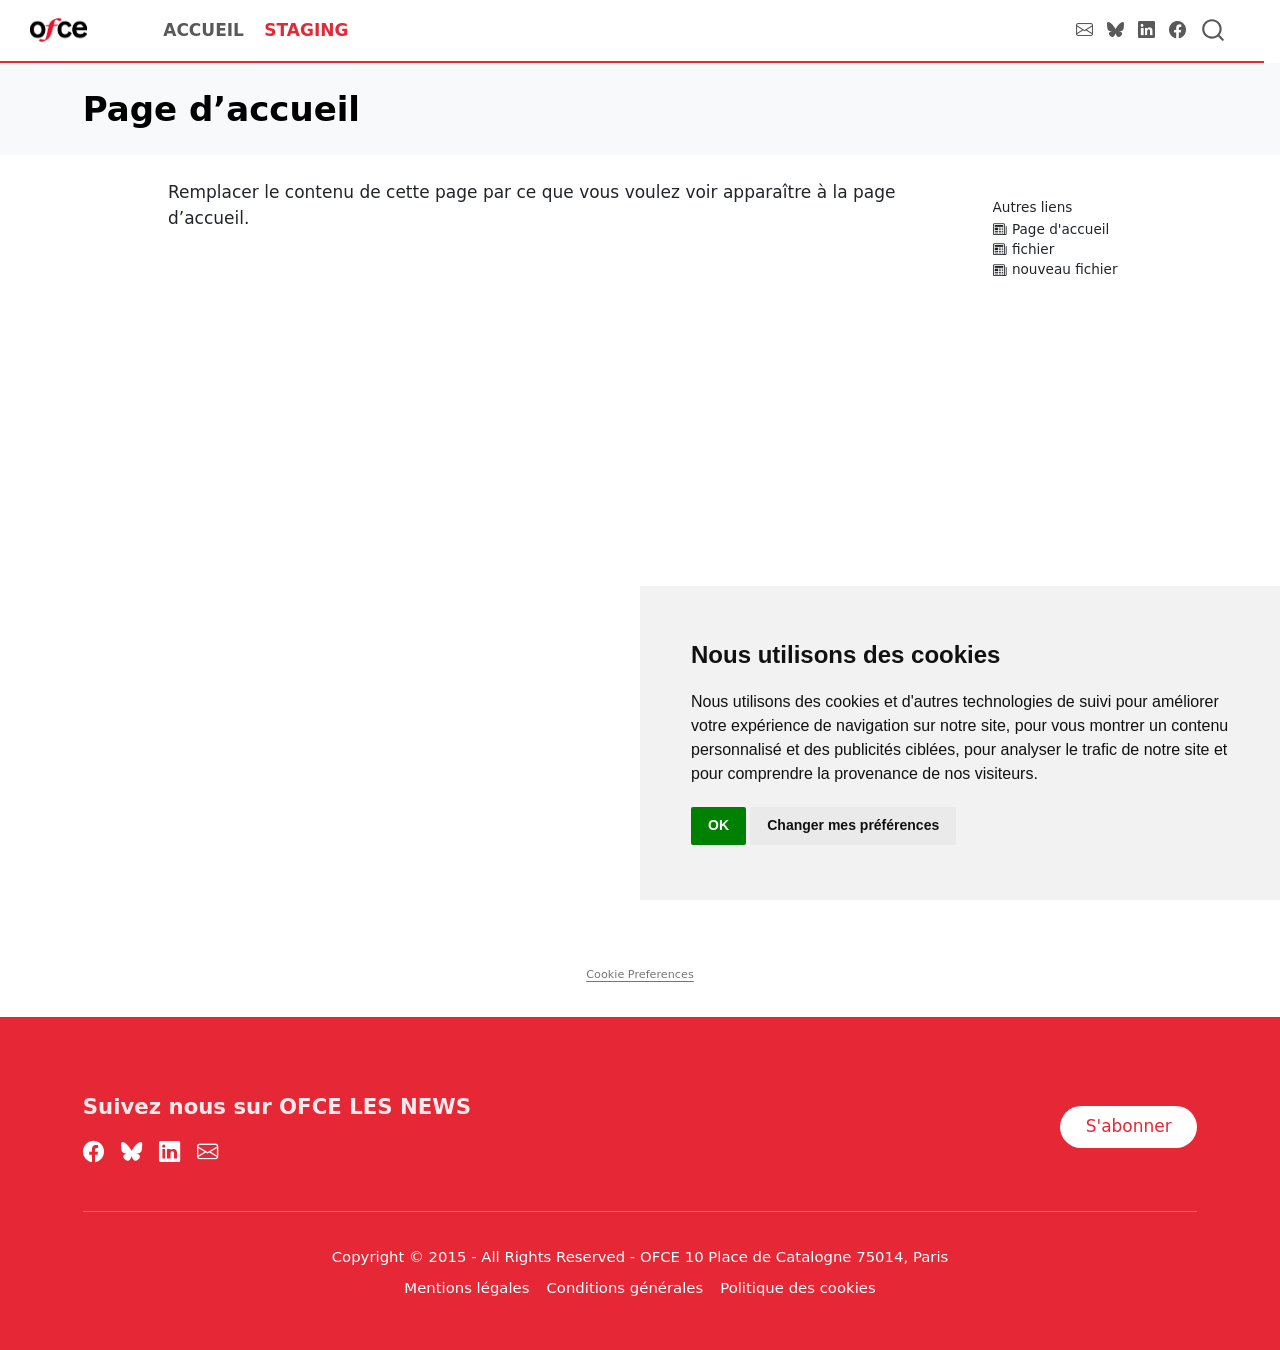
<file: index.html>
<!DOCTYPE html>
<html xmlns="http://www.w3.org/1999/xhtml" lang="fr" xml:lang="fr"><head>

<meta charset="utf-8">
<meta name="generator" content="quarto-1.8.27">

<meta name="viewport" content="width=device-width, initial-scale=1.0, user-scalable=yes">


<title>Page d’accueil – Mon site</title>
<style>
code{white-space: pre-wrap;}
span.smallcaps{font-variant: small-caps;}
div.columns{display: flex; gap: min(4vw, 1.5em);}
div.column{flex: auto; overflow-x: auto;}
div.hanging-indent{margin-left: 1.5em; text-indent: -1.5em;}
ul.task-list{list-style: none;}
ul.task-list li input[type="checkbox"] {
  width: 0.8em;
  margin: 0 0.8em 0.2em -1em; /* quarto-specific, see https://github.com/quarto-dev/quarto-cli/issues/4556 */ 
  vertical-align: middle;
}
</style>


<script src="site_libs/quarto-nav/quarto-nav.js"></script>
<script src="site_libs/quarto-nav/headroom.min.js"></script>
<script src="site_libs/clipboard/clipboard.min.js"></script>
<script src="site_libs/quarto-search/autocomplete.umd.js"></script>
<script src="site_libs/quarto-search/fuse.min.js"></script>
<script src="site_libs/quarto-search/quarto-search.js"></script>
<meta name="quarto:offset" content="./">
<link href="./www/favicon.ico" rel="icon">
<script src="site_libs/cookie-consent/cookie-consent.js"></script>
<link href="site_libs/cookie-consent/cookie-consent.css" rel="stylesheet">
<script src="site_libs/quarto-html/quarto.js" type="module"></script>
<script src="site_libs/quarto-html/tabsets/tabsets.js" type="module"></script>
<script src="site_libs/quarto-html/axe/axe-check.js" type="module"></script>
<script src="site_libs/quarto-html/popper.min.js"></script>
<script src="site_libs/quarto-html/tippy.umd.min.js"></script>
<link href="site_libs/quarto-html/tippy.css" rel="stylesheet">
<link href="site_libs/quarto-html/quarto-syntax-highlighting.css" rel="stylesheet" id="quarto-text-highlighting-styles">
<script src="site_libs/bootstrap/bootstrap.min.js"></script>
<link href="site_libs/bootstrap/bootstrap-icons.css" rel="stylesheet">
<link href="site_libs/bootstrap/bootstrap.min.css" rel="stylesheet" append-hash="true" id="quarto-bootstrap" data-mode="light">
<link href="site_libs/quarto-contrib/social-share-0.5.0/social-share.css" rel="stylesheet">
<link href="site_libs/quarto-contrib/social-share-0.5.0/all.css" rel="stylesheet">
<script id="quarto-search-options" type="application/json">{
  "location": "navbar",
  "copy-button": false,
  "collapse-after": 3,
  "panel-placement": "end",
  "type": "overlay",
  "limit": 50,
  "keyboard-shortcut": [
    "f",
    "/",
    "s"
  ],
  "show-item-context": true,
  "language": {
    "search-no-results-text": "Pas de résultats",
    "search-matching-documents-text": "documents trouvés",
    "search-copy-link-title": "Copier le lien vers la recherche",
    "search-hide-matches-text": "Cacher les correspondances additionnelles",
    "search-more-match-text": "correspondance de plus dans ce document",
    "search-more-matches-text": "correspondances de plus dans ce document",
    "search-clear-button-title": "Effacer",
    "search-text-placeholder": "",
    "search-detached-cancel-button-title": "Annuler",
    "search-submit-button-title": "Envoyer",
    "search-label": "Recherche"
  }
}</script>
<script async="" src="https://www.googletagmanager.com/gtag/js?id=G-BRFB7DYR42"></script>

<script type="text/plain" cookie-consent="tracking">

window.dataLayer = window.dataLayer || [];
function gtag(){dataLayer.push(arguments);}
gtag('js', new Date());
gtag('config', 'G-BRFB7DYR42', { 'anonymize_ip': true});
</script>

<script type="text/javascript" charset="UTF-8">
document.addEventListener('DOMContentLoaded', function () {
cookieconsent.run({
  "notice_banner_type":"simple",
  "consent_type":"implied",
  "palette":"light",
  "language":"en",
  "page_load_consent_levels":["strictly-necessary","functionality","tracking","targeting"],
  "notice_banner_reject_button_hide":false,
  "preferences_center_close_button_hide":false,
  "website_name":"",
"website_privacy_policy_url":"https://www.ofce.fr/legal/cookies.html"
  ,
"language":"fr"
  });
});
</script> 
  
<script async="" src="https://hypothes.is/embed.js"></script>
<script>
  window.document.addEventListener("DOMContentLoaded", function (_event) {
    document.body.classList.add('hypothesis-enabled');
  });
</script>


</head>

<body class="nav-fixed quarto-light">

<div id="quarto-search-results"></div>
  <header id="quarto-header" class="headroom fixed-top quarto-banner">
    <nav class="navbar navbar-expand-lg " data-bs-theme="dark">
      <div class="navbar-container container-fluid">
      <div class="navbar-brand-container mx-auto">
    <a href="https://www.ofce.fr/" class="navbar-brand navbar-brand-logo">
    <img src="./www/logo.png" alt="logo de l'OFCE" class="navbar-logo light-content">
    <img src="./www/logo.png" alt="logo de l'OFCE" class="navbar-logo dark-content">
    </a>
  </div>
            <div id="quarto-search" class="" title="Recherche"></div>
          <button class="navbar-toggler" type="button" data-bs-toggle="collapse" data-bs-target="#navbarCollapse" aria-controls="navbarCollapse" role="menu" aria-expanded="false" aria-label="Basculer la navigation" onclick="if (window.quartoToggleHeadroom) { window.quartoToggleHeadroom(); }">
  <span class="navbar-toggler-icon"></span>
</button>
          <div class="collapse navbar-collapse" id="navbarCollapse">
            <ul class="navbar-nav navbar-nav-scroll me-auto">
  <li class="nav-item">
    <a class="nav-link" href="https://www.ofce.fr/index.html"> 
<span class="menu-text">Accueil</span></a>
  </li>  
  <li class="nav-item">
    <a class="nav-link active" href="./index.html" aria-current="page"> 
<span class="menu-text">Staging</span></a>
  </li>  
</ul>
          </div> <!-- /navcollapse -->
            <div class="quarto-navbar-tools tools-wide">
    <a href="./#" title="" class="quarto-navigation-tool px-1" aria-label=""><i class="bi bi-envelope"></i></a>
    <a href="https://bsky.app/profile/ofce.bsky.social" title="" class="quarto-navigation-tool px-1" aria-label=""><i class="bi bi-bluesky"></i></a>
    <a href="https://www.linkedin.com/company/ofce/posts/" title="" class="quarto-navigation-tool px-1" aria-label=""><i class="bi bi-linkedin"></i></a>
    <a href="https://www.facebook.com/ofcesciencespo/" title="" class="quarto-navigation-tool px-1" aria-label=""><i class="bi bi-facebook"></i></a>
</div>
      </div> <!-- /container-fluid -->
    </nav>
</header>
<!-- content -->
<header id="title-block-header" class="quarto-title-block default py-4 bg-light mb-4">
    <div class="container">
        <div class="quarto-title">
                            <h1 class="title">Page d’accueil</h1>
                                            </div>

        
        
        <div class="quarto-title-meta">

            
          
            
          </div>
          
    </div>
</header><div id="quarto-content" class="quarto-container page-columns page-rows-contents page-layout-article page-navbar">
<!-- sidebar -->
<!-- margin-sidebar -->
    <div id="quarto-margin-sidebar" class="sidebar margin-sidebar">
    <div class="quarto-other-links"><h2>Autres liens</h2><ul><li><a href="index.html"><i class="bi bi-newspaper"></i>Page d'accueil</a></li><li><a href="fichier.html"><i class="bi bi-newspaper"></i>fichier</a></li><li><a href="nouveau.html"><i class="bi bi-newspaper"></i>nouveau fichier</a></li></ul></div></div>
<!-- main -->
<main class="content quarto-banner-title-block" id="quarto-document-content">




<p>Remplacer le contenu de cette page par ce que vous voulez voir apparaître à la page d’accueil.</p>



</main> <!-- /main -->
<script id="quarto-html-after-body" type="application/javascript">
  window.document.addEventListener("DOMContentLoaded", function (event) {
    const isCodeAnnotation = (el) => {
      for (const clz of el.classList) {
        if (clz.startsWith('code-annotation-')) {                     
          return true;
        }
      }
      return false;
    }
    const onCopySuccess = function(e) {
      // button target
      const button = e.trigger;
      // don't keep focus
      button.blur();
      // flash "checked"
      button.classList.add('code-copy-button-checked');
      var currentTitle = button.getAttribute("title");
      button.setAttribute("title", "Copié");
      let tooltip;
      if (window.bootstrap) {
        button.setAttribute("data-bs-toggle", "tooltip");
        button.setAttribute("data-bs-placement", "left");
        button.setAttribute("data-bs-title", "Copié");
        tooltip = new bootstrap.Tooltip(button, 
          { trigger: "manual", 
            customClass: "code-copy-button-tooltip",
            offset: [0, -8]});
        tooltip.show();    
      }
      setTimeout(function() {
        if (tooltip) {
          tooltip.hide();
          button.removeAttribute("data-bs-title");
          button.removeAttribute("data-bs-toggle");
          button.removeAttribute("data-bs-placement");
        }
        button.setAttribute("title", currentTitle);
        button.classList.remove('code-copy-button-checked');
      }, 1000);
      // clear code selection
      e.clearSelection();
    }
    const getTextToCopy = function(trigger) {
      const outerScaffold = trigger.parentElement.cloneNode(true);
      const codeEl = outerScaffold.querySelector('code');
      for (const childEl of codeEl.children) {
        if (isCodeAnnotation(childEl)) {
          childEl.remove();
        }
      }
      return codeEl.innerText;
    }
    const clipboard = new window.ClipboardJS('.code-copy-button:not([data-in-quarto-modal])', {
      text: getTextToCopy
    });
    clipboard.on('success', onCopySuccess);
    if (window.document.getElementById('quarto-embedded-source-code-modal')) {
      const clipboardModal = new window.ClipboardJS('.code-copy-button[data-in-quarto-modal]', {
        text: getTextToCopy,
        container: window.document.getElementById('quarto-embedded-source-code-modal')
      });
      clipboardModal.on('success', onCopySuccess);
    }
      var localhostRegex = new RegExp(/^(?:http|https):\/\/localhost\:?[0-9]*\//);
      var mailtoRegex = new RegExp(/^mailto:/);
        var filterRegex = new RegExp("https:\/\/www\.ofce\.fr\/");
      var isInternal = (href) => {
          return filterRegex.test(href) || localhostRegex.test(href) || mailtoRegex.test(href);
      }
      // Inspect non-navigation links and adorn them if external
     var links = window.document.querySelectorAll('a[href]:not(.nav-link):not(.navbar-brand):not(.toc-action):not(.sidebar-link):not(.sidebar-item-toggle):not(.pagination-link):not(.no-external):not([aria-hidden]):not(.dropdown-item):not(.quarto-navigation-tool):not(.about-link)');
      for (var i=0; i<links.length; i++) {
        const link = links[i];
        if (!isInternal(link.href)) {
          // undo the damage that might have been done by quarto-nav.js in the case of
          // links that we want to consider external
          if (link.dataset.originalHref !== undefined) {
            link.href = link.dataset.originalHref;
          }
        }
      }
    function tippyHover(el, contentFn, onTriggerFn, onUntriggerFn) {
      const config = {
        allowHTML: true,
        maxWidth: 500,
        delay: 100,
        arrow: false,
        appendTo: function(el) {
            return el.parentElement;
        },
        interactive: true,
        interactiveBorder: 10,
        theme: 'quarto',
        placement: 'bottom-start',
      };
      if (contentFn) {
        config.content = contentFn;
      }
      if (onTriggerFn) {
        config.onTrigger = onTriggerFn;
      }
      if (onUntriggerFn) {
        config.onUntrigger = onUntriggerFn;
      }
      window.tippy(el, config); 
    }
    const noterefs = window.document.querySelectorAll('a[role="doc-noteref"]');
    for (var i=0; i<noterefs.length; i++) {
      const ref = noterefs[i];
      tippyHover(ref, function() {
        // use id or data attribute instead here
        let href = ref.getAttribute('data-footnote-href') || ref.getAttribute('href');
        try { href = new URL(href).hash; } catch {}
        const id = href.replace(/^#\/?/, "");
        const note = window.document.getElementById(id);
        if (note) {
          return note.innerHTML;
        } else {
          return "";
        }
      });
    }
    const xrefs = window.document.querySelectorAll('a.quarto-xref');
    const processXRef = (id, note) => {
      // Strip column container classes
      const stripColumnClz = (el) => {
        el.classList.remove("page-full", "page-columns");
        if (el.children) {
          for (const child of el.children) {
            stripColumnClz(child);
          }
        }
      }
      stripColumnClz(note)
      if (id === null || id.startsWith('sec-')) {
        // Special case sections, only their first couple elements
        const container = document.createElement("div");
        if (note.children && note.children.length > 2) {
          container.appendChild(note.children[0].cloneNode(true));
          for (let i = 1; i < note.children.length; i++) {
            const child = note.children[i];
            if (child.tagName === "P" && child.innerText === "") {
              continue;
            } else {
              container.appendChild(child.cloneNode(true));
              break;
            }
          }
          if (window.Quarto?.typesetMath) {
            window.Quarto.typesetMath(container);
          }
          return container.innerHTML
        } else {
          if (window.Quarto?.typesetMath) {
            window.Quarto.typesetMath(note);
          }
          return note.innerHTML;
        }
      } else {
        // Remove any anchor links if they are present
        const anchorLink = note.querySelector('a.anchorjs-link');
        if (anchorLink) {
          anchorLink.remove();
        }
        if (window.Quarto?.typesetMath) {
          window.Quarto.typesetMath(note);
        }
        if (note.classList.contains("callout")) {
          return note.outerHTML;
        } else {
          return note.innerHTML;
        }
      }
    }
    for (var i=0; i<xrefs.length; i++) {
      const xref = xrefs[i];
      tippyHover(xref, undefined, function(instance) {
        instance.disable();
        let url = xref.getAttribute('href');
        let hash = undefined; 
        if (url.startsWith('#')) {
          hash = url;
        } else {
          try { hash = new URL(url).hash; } catch {}
        }
        if (hash) {
          const id = hash.replace(/^#\/?/, "");
          const note = window.document.getElementById(id);
          if (note !== null) {
            try {
              const html = processXRef(id, note.cloneNode(true));
              instance.setContent(html);
            } finally {
              instance.enable();
              instance.show();
            }
          } else {
            // See if we can fetch this
            fetch(url.split('#')[0])
            .then(res => res.text())
            .then(html => {
              const parser = new DOMParser();
              const htmlDoc = parser.parseFromString(html, "text/html");
              const note = htmlDoc.getElementById(id);
              if (note !== null) {
                const html = processXRef(id, note);
                instance.setContent(html);
              } 
            }).finally(() => {
              instance.enable();
              instance.show();
            });
          }
        } else {
          // See if we can fetch a full url (with no hash to target)
          // This is a special case and we should probably do some content thinning / targeting
          fetch(url)
          .then(res => res.text())
          .then(html => {
            const parser = new DOMParser();
            const htmlDoc = parser.parseFromString(html, "text/html");
            const note = htmlDoc.querySelector('main.content');
            if (note !== null) {
              // This should only happen for chapter cross references
              // (since there is no id in the URL)
              // remove the first header
              if (note.children.length > 0 && note.children[0].tagName === "HEADER") {
                note.children[0].remove();
              }
              const html = processXRef(null, note);
              instance.setContent(html);
            } 
          }).finally(() => {
            instance.enable();
            instance.show();
          });
        }
      }, function(instance) {
      });
    }
        let selectedAnnoteEl;
        const selectorForAnnotation = ( cell, annotation) => {
          let cellAttr = 'data-code-cell="' + cell + '"';
          let lineAttr = 'data-code-annotation="' +  annotation + '"';
          const selector = 'span[' + cellAttr + '][' + lineAttr + ']';
          return selector;
        }
        const selectCodeLines = (annoteEl) => {
          const doc = window.document;
          const targetCell = annoteEl.getAttribute("data-target-cell");
          const targetAnnotation = annoteEl.getAttribute("data-target-annotation");
          const annoteSpan = window.document.querySelector(selectorForAnnotation(targetCell, targetAnnotation));
          const lines = annoteSpan.getAttribute("data-code-lines").split(",");
          const lineIds = lines.map((line) => {
            return targetCell + "-" + line;
          })
          let top = null;
          let height = null;
          let parent = null;
          if (lineIds.length > 0) {
              //compute the position of the single el (top and bottom and make a div)
              const el = window.document.getElementById(lineIds[0]);
              top = el.offsetTop;
              height = el.offsetHeight;
              parent = el.parentElement.parentElement;
            if (lineIds.length > 1) {
              const lastEl = window.document.getElementById(lineIds[lineIds.length - 1]);
              const bottom = lastEl.offsetTop + lastEl.offsetHeight;
              height = bottom - top;
            }
            if (top !== null && height !== null && parent !== null) {
              // cook up a div (if necessary) and position it 
              let div = window.document.getElementById("code-annotation-line-highlight");
              if (div === null) {
                div = window.document.createElement("div");
                div.setAttribute("id", "code-annotation-line-highlight");
                div.style.position = 'absolute';
                parent.appendChild(div);
              }
              div.style.top = top - 2 + "px";
              div.style.height = height + 4 + "px";
              div.style.left = 0;
              let gutterDiv = window.document.getElementById("code-annotation-line-highlight-gutter");
              if (gutterDiv === null) {
                gutterDiv = window.document.createElement("div");
                gutterDiv.setAttribute("id", "code-annotation-line-highlight-gutter");
                gutterDiv.style.position = 'absolute';
                const codeCell = window.document.getElementById(targetCell);
                const gutter = codeCell.querySelector('.code-annotation-gutter');
                gutter.appendChild(gutterDiv);
              }
              gutterDiv.style.top = top - 2 + "px";
              gutterDiv.style.height = height + 4 + "px";
            }
            selectedAnnoteEl = annoteEl;
          }
        };
        const unselectCodeLines = () => {
          const elementsIds = ["code-annotation-line-highlight", "code-annotation-line-highlight-gutter"];
          elementsIds.forEach((elId) => {
            const div = window.document.getElementById(elId);
            if (div) {
              div.remove();
            }
          });
          selectedAnnoteEl = undefined;
        };
          // Handle positioning of the toggle
      window.addEventListener(
        "resize",
        throttle(() => {
          elRect = undefined;
          if (selectedAnnoteEl) {
            selectCodeLines(selectedAnnoteEl);
          }
        }, 10)
      );
      function throttle(fn, ms) {
      let throttle = false;
      let timer;
        return (...args) => {
          if(!throttle) { // first call gets through
              fn.apply(this, args);
              throttle = true;
          } else { // all the others get throttled
              if(timer) clearTimeout(timer); // cancel #2
              timer = setTimeout(() => {
                fn.apply(this, args);
                timer = throttle = false;
              }, ms);
          }
        };
      }
        // Attach click handler to the DT
        const annoteDls = window.document.querySelectorAll('dt[data-target-cell]');
        for (const annoteDlNode of annoteDls) {
          annoteDlNode.addEventListener('click', (event) => {
            const clickedEl = event.target;
            if (clickedEl !== selectedAnnoteEl) {
              unselectCodeLines();
              const activeEl = window.document.querySelector('dt[data-target-cell].code-annotation-active');
              if (activeEl) {
                activeEl.classList.remove('code-annotation-active');
              }
              selectCodeLines(clickedEl);
              clickedEl.classList.add('code-annotation-active');
            } else {
              // Unselect the line
              unselectCodeLines();
              clickedEl.classList.remove('code-annotation-active');
            }
          });
        }
    const findCites = (el) => {
      const parentEl = el.parentElement;
      if (parentEl) {
        const cites = parentEl.dataset.cites;
        if (cites) {
          return {
            el,
            cites: cites.split(' ')
          };
        } else {
          return findCites(el.parentElement)
        }
      } else {
        return undefined;
      }
    };
    var bibliorefs = window.document.querySelectorAll('a[role="doc-biblioref"]');
    for (var i=0; i<bibliorefs.length; i++) {
      const ref = bibliorefs[i];
      const citeInfo = findCites(ref);
      if (citeInfo) {
        tippyHover(citeInfo.el, function() {
          var popup = window.document.createElement('div');
          citeInfo.cites.forEach(function(cite) {
            var citeDiv = window.document.createElement('div');
            citeDiv.classList.add('hanging-indent');
            citeDiv.classList.add('csl-entry');
            var biblioDiv = window.document.getElementById('ref-' + cite);
            if (biblioDiv) {
              citeDiv.innerHTML = biblioDiv.innerHTML;
            }
            popup.appendChild(citeDiv);
          });
          return popup.innerHTML;
        });
      }
    }
  });
  </script>
</div> <!-- /content -->
<footer class="footer">
  <div class="nav-footer">
    <div class="nav-footer-left">
      &nbsp;
    </div>   
    <div class="nav-footer-center">

<div class="cookie-consent-footer"><a href="#" id="open_preferences_center">Cookie Preferences</a></div></div>
    <div class="nav-footer-right">
      &nbsp;
    </div>
  </div>
</footer>


<footer class="column-screen-inset-shaded ofce-footer">
  <div class="container">
    <div class="d-flex align-items-center justify-content-between mb-4">
      <!-- Colonne gauche : Suivez-nous -->
      <div class="mb-4 mb-md-0">
        <h3 class="ofce-footer-title">Suivez nous sur OFCE LES NEWS</h3>
        <div class="ofce-footer-social">
          <a href="https://www.facebook.com/ofcesciencespo/" class="ofce-footer-social-link" aria-label="Facebook">
            <i class="bi bi-facebook"></i>
          </a>
          <a href="https://bsky.app/profile/ofce.bsky.social" class="ofce-footer-social-link" aria-label="Twitter">
            <i class="bi bi-bluesky"></i>
          </a>
          <a href="https://www.linkedin.com/company/ofce/posts/" class="ofce-footer-social-link" aria-label="LinkedIn">
            <i class="bi bi-linkedin"></i>
          </a>
          <a href="mailto:sylvie.legolvan@sciencespo.fr" class="ofce-footer-social-link" aria-label="Email">
            <i class="bi bi-envelope"></i>
          </a>
        </div>
      </div>
      <!-- Colonne droite : Formulaire d'inscription -->
      <a href="https://ofcenewsletter.hosted.phplist.com/lists/?p=subscribe" target="_blank" class="btn ofce-footer-button" type="submit">
        S'abonner
      </a>
    </div>
    <!-- Séparateur et copyright -->
    <div class="ofce-footer-bottom">
      <p class="ofce-footer-copyright">
        Copyright © 2015 - All Rights Reserved - OFCE 10 Place de Catalogne 75014, Paris
      </p>
      <span class="ofce-footer-legal">
        <a href="legal/mentions_legales.html">Mentions légales</a>
        <a href="legal/conditions_generales.html">Conditions générales</a>
        <a href="legal/cookies.html">Politique des cookies</a>
      </span>
    </div>
  </div>
</footer>



</body></html>
</file>
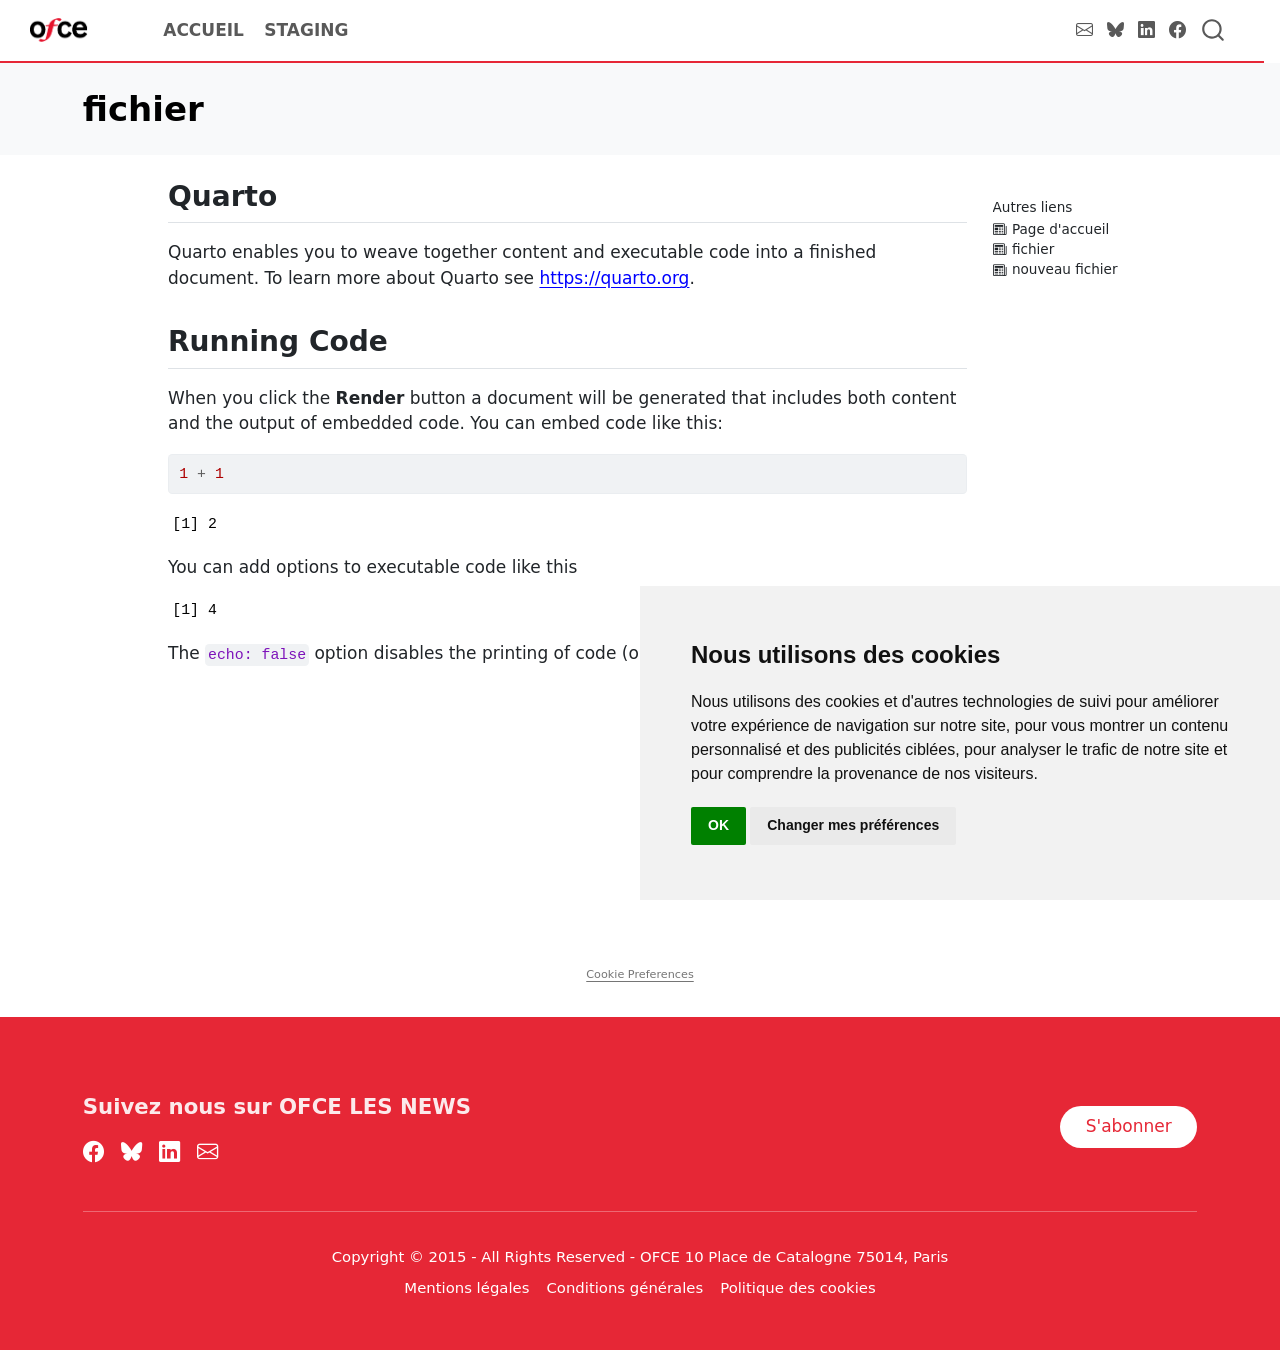
<file: fichier.html>
<!DOCTYPE html>
<html xmlns="http://www.w3.org/1999/xhtml" lang="fr" xml:lang="fr"><head>

<meta charset="utf-8">
<meta name="generator" content="quarto-1.8.27">

<meta name="viewport" content="width=device-width, initial-scale=1.0, user-scalable=yes">


<title>fichier – Mon site</title>
<style>
code{white-space: pre-wrap;}
span.smallcaps{font-variant: small-caps;}
div.columns{display: flex; gap: min(4vw, 1.5em);}
div.column{flex: auto; overflow-x: auto;}
div.hanging-indent{margin-left: 1.5em; text-indent: -1.5em;}
ul.task-list{list-style: none;}
ul.task-list li input[type="checkbox"] {
  width: 0.8em;
  margin: 0 0.8em 0.2em -1em; /* quarto-specific, see https://github.com/quarto-dev/quarto-cli/issues/4556 */ 
  vertical-align: middle;
}
/* CSS for syntax highlighting */
html { -webkit-text-size-adjust: 100%; }
pre > code.sourceCode { white-space: pre; position: relative; }
pre > code.sourceCode > span { display: inline-block; line-height: 1.25; }
pre > code.sourceCode > span:empty { height: 1.2em; }
.sourceCode { overflow: visible; }
code.sourceCode > span { color: inherit; text-decoration: inherit; }
div.sourceCode { margin: 1em 0; }
pre.sourceCode { margin: 0; }
@media screen {
div.sourceCode { overflow: auto; }
}
@media print {
pre > code.sourceCode { white-space: pre-wrap; }
pre > code.sourceCode > span { text-indent: -5em; padding-left: 5em; }
}
pre.numberSource code
  { counter-reset: source-line 0; }
pre.numberSource code > span
  { position: relative; left: -4em; counter-increment: source-line; }
pre.numberSource code > span > a:first-child::before
  { content: counter(source-line);
    position: relative; left: -1em; text-align: right; vertical-align: baseline;
    border: none; display: inline-block;
    -webkit-touch-callout: none; -webkit-user-select: none;
    -khtml-user-select: none; -moz-user-select: none;
    -ms-user-select: none; user-select: none;
    padding: 0 4px; width: 4em;
  }
pre.numberSource { margin-left: 3em;  padding-left: 4px; }
div.sourceCode
  {   }
@media screen {
pre > code.sourceCode > span > a:first-child::before { text-decoration: underline; }
}
</style>


<script src="site_libs/quarto-nav/quarto-nav.js"></script>
<script src="site_libs/quarto-nav/headroom.min.js"></script>
<script src="site_libs/clipboard/clipboard.min.js"></script>
<script src="site_libs/quarto-search/autocomplete.umd.js"></script>
<script src="site_libs/quarto-search/fuse.min.js"></script>
<script src="site_libs/quarto-search/quarto-search.js"></script>
<meta name="quarto:offset" content="./">
<link href="./www/favicon.ico" rel="icon">
<script src="site_libs/cookie-consent/cookie-consent.js"></script>
<link href="site_libs/cookie-consent/cookie-consent.css" rel="stylesheet">
<script src="site_libs/quarto-html/quarto.js" type="module"></script>
<script src="site_libs/quarto-html/tabsets/tabsets.js" type="module"></script>
<script src="site_libs/quarto-html/axe/axe-check.js" type="module"></script>
<script src="site_libs/quarto-html/popper.min.js"></script>
<script src="site_libs/quarto-html/tippy.umd.min.js"></script>
<link href="site_libs/quarto-html/tippy.css" rel="stylesheet">
<link href="site_libs/quarto-html/quarto-syntax-highlighting.css" rel="stylesheet" id="quarto-text-highlighting-styles">
<script src="site_libs/bootstrap/bootstrap.min.js"></script>
<link href="site_libs/bootstrap/bootstrap-icons.css" rel="stylesheet">
<link href="site_libs/bootstrap/bootstrap.min.css" rel="stylesheet" append-hash="true" id="quarto-bootstrap" data-mode="light">
<link href="site_libs/quarto-contrib/social-share-0.5.0/social-share.css" rel="stylesheet">
<link href="site_libs/quarto-contrib/social-share-0.5.0/all.css" rel="stylesheet">
<script id="quarto-search-options" type="application/json">{
  "location": "navbar",
  "copy-button": false,
  "collapse-after": 3,
  "panel-placement": "end",
  "type": "overlay",
  "limit": 50,
  "keyboard-shortcut": [
    "f",
    "/",
    "s"
  ],
  "show-item-context": true,
  "language": {
    "search-no-results-text": "Pas de résultats",
    "search-matching-documents-text": "documents trouvés",
    "search-copy-link-title": "Copier le lien vers la recherche",
    "search-hide-matches-text": "Cacher les correspondances additionnelles",
    "search-more-match-text": "correspondance de plus dans ce document",
    "search-more-matches-text": "correspondances de plus dans ce document",
    "search-clear-button-title": "Effacer",
    "search-text-placeholder": "",
    "search-detached-cancel-button-title": "Annuler",
    "search-submit-button-title": "Envoyer",
    "search-label": "Recherche"
  }
}</script>
<script async="" src="https://www.googletagmanager.com/gtag/js?id=G-BRFB7DYR42"></script>

<script type="text/plain" cookie-consent="tracking">

window.dataLayer = window.dataLayer || [];
function gtag(){dataLayer.push(arguments);}
gtag('js', new Date());
gtag('config', 'G-BRFB7DYR42', { 'anonymize_ip': true});
</script>

<script type="text/javascript" charset="UTF-8">
document.addEventListener('DOMContentLoaded', function () {
cookieconsent.run({
  "notice_banner_type":"simple",
  "consent_type":"implied",
  "palette":"light",
  "language":"en",
  "page_load_consent_levels":["strictly-necessary","functionality","tracking","targeting"],
  "notice_banner_reject_button_hide":false,
  "preferences_center_close_button_hide":false,
  "website_name":"",
"website_privacy_policy_url":"https://www.ofce.fr/legal/cookies.html"
  ,
"language":"fr"
  });
});
</script> 
  
<script async="" src="https://hypothes.is/embed.js"></script>
<script>
  window.document.addEventListener("DOMContentLoaded", function (_event) {
    document.body.classList.add('hypothesis-enabled');
  });
</script>


</head>

<body class="nav-fixed quarto-light">

<div id="quarto-search-results"></div>
  <header id="quarto-header" class="headroom fixed-top quarto-banner">
    <nav class="navbar navbar-expand-lg " data-bs-theme="dark">
      <div class="navbar-container container-fluid">
      <div class="navbar-brand-container mx-auto">
    <a href="https://www.ofce.fr/" class="navbar-brand navbar-brand-logo">
    <img src="./www/logo.png" alt="logo de l'OFCE" class="navbar-logo light-content">
    <img src="./www/logo.png" alt="logo de l'OFCE" class="navbar-logo dark-content">
    </a>
  </div>
            <div id="quarto-search" class="" title="Recherche"></div>
          <button class="navbar-toggler" type="button" data-bs-toggle="collapse" data-bs-target="#navbarCollapse" aria-controls="navbarCollapse" role="menu" aria-expanded="false" aria-label="Basculer la navigation" onclick="if (window.quartoToggleHeadroom) { window.quartoToggleHeadroom(); }">
  <span class="navbar-toggler-icon"></span>
</button>
          <div class="collapse navbar-collapse" id="navbarCollapse">
            <ul class="navbar-nav navbar-nav-scroll me-auto">
  <li class="nav-item">
    <a class="nav-link" href="https://www.ofce.fr/index.html"> 
<span class="menu-text">Accueil</span></a>
  </li>  
  <li class="nav-item">
    <a class="nav-link" href="./index.html"> 
<span class="menu-text">Staging</span></a>
  </li>  
</ul>
          </div> <!-- /navcollapse -->
            <div class="quarto-navbar-tools tools-wide">
    <a href="./#" title="" class="quarto-navigation-tool px-1" aria-label=""><i class="bi bi-envelope"></i></a>
    <a href="https://bsky.app/profile/ofce.bsky.social" title="" class="quarto-navigation-tool px-1" aria-label=""><i class="bi bi-bluesky"></i></a>
    <a href="https://www.linkedin.com/company/ofce/posts/" title="" class="quarto-navigation-tool px-1" aria-label=""><i class="bi bi-linkedin"></i></a>
    <a href="https://www.facebook.com/ofcesciencespo/" title="" class="quarto-navigation-tool px-1" aria-label=""><i class="bi bi-facebook"></i></a>
</div>
      </div> <!-- /container-fluid -->
    </nav>
</header>
<!-- content -->
<header id="title-block-header" class="quarto-title-block default py-4 bg-light mb-4">
    <div class="container">
        <div class="quarto-title">
                            <h1 class="title">fichier</h1>
                                            </div>

        
        
        <div class="quarto-title-meta">

            
          
            
          </div>
          
    </div>
</header><div id="quarto-content" class="quarto-container page-columns page-rows-contents page-layout-article page-navbar">
<!-- sidebar -->
<!-- margin-sidebar -->
    <div id="quarto-margin-sidebar" class="sidebar margin-sidebar">
    <div class="quarto-other-links"><h2>Autres liens</h2><ul><li><a href="index.html"><i class="bi bi-newspaper"></i>Page d'accueil</a></li><li><a href="fichier.html"><i class="bi bi-newspaper"></i>fichier</a></li><li><a href="nouveau.html"><i class="bi bi-newspaper"></i>nouveau fichier</a></li></ul></div></div>
<!-- main -->
<main class="content quarto-banner-title-block" id="quarto-document-content">




<section id="quarto" class="level2">
<h2 data-anchor-id="quarto">Quarto</h2>
<p>Quarto enables you to weave together content and executable code into a finished document. To learn more about Quarto see <a href="https://quarto.org" class="uri">https://quarto.org</a>.</p>
</section>
<section id="running-code" class="level2">
<h2 data-anchor-id="running-code">Running Code</h2>
<p>When you click the <strong>Render</strong> button a document will be generated that includes both content and the output of embedded code. You can embed code like this:</p>
<div class="cell">
<div class="code-copy-outer-scaffold"><div class="sourceCode cell-code" id="cb1"><pre class="sourceCode r code-with-copy"><code class="sourceCode r"><span id="cb1-1"><a href="#cb1-1" aria-hidden="true" tabindex="-1"></a><span class="dv">1</span> <span class="sc">+</span> <span class="dv">1</span></span></code></pre></div><button title="Copier vers le presse-papier" class="code-copy-button"><i class="bi"></i></button></div>
<div class="cell-output cell-output-stdout">
<pre><code>[1] 2</code></pre>
</div>
</div>
<p>You can add options to executable code like this</p>
<div class="cell">
<div class="cell-output cell-output-stdout">
<pre><code>[1] 4</code></pre>
</div>
</div>
<p>The <code>echo: false</code> option disables the printing of code (only output is displayed).</p>


</section>

</main> <!-- /main -->
<script id="quarto-html-after-body" type="application/javascript">
  window.document.addEventListener("DOMContentLoaded", function (event) {
    const isCodeAnnotation = (el) => {
      for (const clz of el.classList) {
        if (clz.startsWith('code-annotation-')) {                     
          return true;
        }
      }
      return false;
    }
    const onCopySuccess = function(e) {
      // button target
      const button = e.trigger;
      // don't keep focus
      button.blur();
      // flash "checked"
      button.classList.add('code-copy-button-checked');
      var currentTitle = button.getAttribute("title");
      button.setAttribute("title", "Copié");
      let tooltip;
      if (window.bootstrap) {
        button.setAttribute("data-bs-toggle", "tooltip");
        button.setAttribute("data-bs-placement", "left");
        button.setAttribute("data-bs-title", "Copié");
        tooltip = new bootstrap.Tooltip(button, 
          { trigger: "manual", 
            customClass: "code-copy-button-tooltip",
            offset: [0, -8]});
        tooltip.show();    
      }
      setTimeout(function() {
        if (tooltip) {
          tooltip.hide();
          button.removeAttribute("data-bs-title");
          button.removeAttribute("data-bs-toggle");
          button.removeAttribute("data-bs-placement");
        }
        button.setAttribute("title", currentTitle);
        button.classList.remove('code-copy-button-checked');
      }, 1000);
      // clear code selection
      e.clearSelection();
    }
    const getTextToCopy = function(trigger) {
      const outerScaffold = trigger.parentElement.cloneNode(true);
      const codeEl = outerScaffold.querySelector('code');
      for (const childEl of codeEl.children) {
        if (isCodeAnnotation(childEl)) {
          childEl.remove();
        }
      }
      return codeEl.innerText;
    }
    const clipboard = new window.ClipboardJS('.code-copy-button:not([data-in-quarto-modal])', {
      text: getTextToCopy
    });
    clipboard.on('success', onCopySuccess);
    if (window.document.getElementById('quarto-embedded-source-code-modal')) {
      const clipboardModal = new window.ClipboardJS('.code-copy-button[data-in-quarto-modal]', {
        text: getTextToCopy,
        container: window.document.getElementById('quarto-embedded-source-code-modal')
      });
      clipboardModal.on('success', onCopySuccess);
    }
      var localhostRegex = new RegExp(/^(?:http|https):\/\/localhost\:?[0-9]*\//);
      var mailtoRegex = new RegExp(/^mailto:/);
        var filterRegex = new RegExp("https:\/\/www\.ofce\.fr\/");
      var isInternal = (href) => {
          return filterRegex.test(href) || localhostRegex.test(href) || mailtoRegex.test(href);
      }
      // Inspect non-navigation links and adorn them if external
     var links = window.document.querySelectorAll('a[href]:not(.nav-link):not(.navbar-brand):not(.toc-action):not(.sidebar-link):not(.sidebar-item-toggle):not(.pagination-link):not(.no-external):not([aria-hidden]):not(.dropdown-item):not(.quarto-navigation-tool):not(.about-link)');
      for (var i=0; i<links.length; i++) {
        const link = links[i];
        if (!isInternal(link.href)) {
          // undo the damage that might have been done by quarto-nav.js in the case of
          // links that we want to consider external
          if (link.dataset.originalHref !== undefined) {
            link.href = link.dataset.originalHref;
          }
        }
      }
    function tippyHover(el, contentFn, onTriggerFn, onUntriggerFn) {
      const config = {
        allowHTML: true,
        maxWidth: 500,
        delay: 100,
        arrow: false,
        appendTo: function(el) {
            return el.parentElement;
        },
        interactive: true,
        interactiveBorder: 10,
        theme: 'quarto',
        placement: 'bottom-start',
      };
      if (contentFn) {
        config.content = contentFn;
      }
      if (onTriggerFn) {
        config.onTrigger = onTriggerFn;
      }
      if (onUntriggerFn) {
        config.onUntrigger = onUntriggerFn;
      }
      window.tippy(el, config); 
    }
    const noterefs = window.document.querySelectorAll('a[role="doc-noteref"]');
    for (var i=0; i<noterefs.length; i++) {
      const ref = noterefs[i];
      tippyHover(ref, function() {
        // use id or data attribute instead here
        let href = ref.getAttribute('data-footnote-href') || ref.getAttribute('href');
        try { href = new URL(href).hash; } catch {}
        const id = href.replace(/^#\/?/, "");
        const note = window.document.getElementById(id);
        if (note) {
          return note.innerHTML;
        } else {
          return "";
        }
      });
    }
    const xrefs = window.document.querySelectorAll('a.quarto-xref');
    const processXRef = (id, note) => {
      // Strip column container classes
      const stripColumnClz = (el) => {
        el.classList.remove("page-full", "page-columns");
        if (el.children) {
          for (const child of el.children) {
            stripColumnClz(child);
          }
        }
      }
      stripColumnClz(note)
      if (id === null || id.startsWith('sec-')) {
        // Special case sections, only their first couple elements
        const container = document.createElement("div");
        if (note.children && note.children.length > 2) {
          container.appendChild(note.children[0].cloneNode(true));
          for (let i = 1; i < note.children.length; i++) {
            const child = note.children[i];
            if (child.tagName === "P" && child.innerText === "") {
              continue;
            } else {
              container.appendChild(child.cloneNode(true));
              break;
            }
          }
          if (window.Quarto?.typesetMath) {
            window.Quarto.typesetMath(container);
          }
          return container.innerHTML
        } else {
          if (window.Quarto?.typesetMath) {
            window.Quarto.typesetMath(note);
          }
          return note.innerHTML;
        }
      } else {
        // Remove any anchor links if they are present
        const anchorLink = note.querySelector('a.anchorjs-link');
        if (anchorLink) {
          anchorLink.remove();
        }
        if (window.Quarto?.typesetMath) {
          window.Quarto.typesetMath(note);
        }
        if (note.classList.contains("callout")) {
          return note.outerHTML;
        } else {
          return note.innerHTML;
        }
      }
    }
    for (var i=0; i<xrefs.length; i++) {
      const xref = xrefs[i];
      tippyHover(xref, undefined, function(instance) {
        instance.disable();
        let url = xref.getAttribute('href');
        let hash = undefined; 
        if (url.startsWith('#')) {
          hash = url;
        } else {
          try { hash = new URL(url).hash; } catch {}
        }
        if (hash) {
          const id = hash.replace(/^#\/?/, "");
          const note = window.document.getElementById(id);
          if (note !== null) {
            try {
              const html = processXRef(id, note.cloneNode(true));
              instance.setContent(html);
            } finally {
              instance.enable();
              instance.show();
            }
          } else {
            // See if we can fetch this
            fetch(url.split('#')[0])
            .then(res => res.text())
            .then(html => {
              const parser = new DOMParser();
              const htmlDoc = parser.parseFromString(html, "text/html");
              const note = htmlDoc.getElementById(id);
              if (note !== null) {
                const html = processXRef(id, note);
                instance.setContent(html);
              } 
            }).finally(() => {
              instance.enable();
              instance.show();
            });
          }
        } else {
          // See if we can fetch a full url (with no hash to target)
          // This is a special case and we should probably do some content thinning / targeting
          fetch(url)
          .then(res => res.text())
          .then(html => {
            const parser = new DOMParser();
            const htmlDoc = parser.parseFromString(html, "text/html");
            const note = htmlDoc.querySelector('main.content');
            if (note !== null) {
              // This should only happen for chapter cross references
              // (since there is no id in the URL)
              // remove the first header
              if (note.children.length > 0 && note.children[0].tagName === "HEADER") {
                note.children[0].remove();
              }
              const html = processXRef(null, note);
              instance.setContent(html);
            } 
          }).finally(() => {
            instance.enable();
            instance.show();
          });
        }
      }, function(instance) {
      });
    }
        let selectedAnnoteEl;
        const selectorForAnnotation = ( cell, annotation) => {
          let cellAttr = 'data-code-cell="' + cell + '"';
          let lineAttr = 'data-code-annotation="' +  annotation + '"';
          const selector = 'span[' + cellAttr + '][' + lineAttr + ']';
          return selector;
        }
        const selectCodeLines = (annoteEl) => {
          const doc = window.document;
          const targetCell = annoteEl.getAttribute("data-target-cell");
          const targetAnnotation = annoteEl.getAttribute("data-target-annotation");
          const annoteSpan = window.document.querySelector(selectorForAnnotation(targetCell, targetAnnotation));
          const lines = annoteSpan.getAttribute("data-code-lines").split(",");
          const lineIds = lines.map((line) => {
            return targetCell + "-" + line;
          })
          let top = null;
          let height = null;
          let parent = null;
          if (lineIds.length > 0) {
              //compute the position of the single el (top and bottom and make a div)
              const el = window.document.getElementById(lineIds[0]);
              top = el.offsetTop;
              height = el.offsetHeight;
              parent = el.parentElement.parentElement;
            if (lineIds.length > 1) {
              const lastEl = window.document.getElementById(lineIds[lineIds.length - 1]);
              const bottom = lastEl.offsetTop + lastEl.offsetHeight;
              height = bottom - top;
            }
            if (top !== null && height !== null && parent !== null) {
              // cook up a div (if necessary) and position it 
              let div = window.document.getElementById("code-annotation-line-highlight");
              if (div === null) {
                div = window.document.createElement("div");
                div.setAttribute("id", "code-annotation-line-highlight");
                div.style.position = 'absolute';
                parent.appendChild(div);
              }
              div.style.top = top - 2 + "px";
              div.style.height = height + 4 + "px";
              div.style.left = 0;
              let gutterDiv = window.document.getElementById("code-annotation-line-highlight-gutter");
              if (gutterDiv === null) {
                gutterDiv = window.document.createElement("div");
                gutterDiv.setAttribute("id", "code-annotation-line-highlight-gutter");
                gutterDiv.style.position = 'absolute';
                const codeCell = window.document.getElementById(targetCell);
                const gutter = codeCell.querySelector('.code-annotation-gutter');
                gutter.appendChild(gutterDiv);
              }
              gutterDiv.style.top = top - 2 + "px";
              gutterDiv.style.height = height + 4 + "px";
            }
            selectedAnnoteEl = annoteEl;
          }
        };
        const unselectCodeLines = () => {
          const elementsIds = ["code-annotation-line-highlight", "code-annotation-line-highlight-gutter"];
          elementsIds.forEach((elId) => {
            const div = window.document.getElementById(elId);
            if (div) {
              div.remove();
            }
          });
          selectedAnnoteEl = undefined;
        };
          // Handle positioning of the toggle
      window.addEventListener(
        "resize",
        throttle(() => {
          elRect = undefined;
          if (selectedAnnoteEl) {
            selectCodeLines(selectedAnnoteEl);
          }
        }, 10)
      );
      function throttle(fn, ms) {
      let throttle = false;
      let timer;
        return (...args) => {
          if(!throttle) { // first call gets through
              fn.apply(this, args);
              throttle = true;
          } else { // all the others get throttled
              if(timer) clearTimeout(timer); // cancel #2
              timer = setTimeout(() => {
                fn.apply(this, args);
                timer = throttle = false;
              }, ms);
          }
        };
      }
        // Attach click handler to the DT
        const annoteDls = window.document.querySelectorAll('dt[data-target-cell]');
        for (const annoteDlNode of annoteDls) {
          annoteDlNode.addEventListener('click', (event) => {
            const clickedEl = event.target;
            if (clickedEl !== selectedAnnoteEl) {
              unselectCodeLines();
              const activeEl = window.document.querySelector('dt[data-target-cell].code-annotation-active');
              if (activeEl) {
                activeEl.classList.remove('code-annotation-active');
              }
              selectCodeLines(clickedEl);
              clickedEl.classList.add('code-annotation-active');
            } else {
              // Unselect the line
              unselectCodeLines();
              clickedEl.classList.remove('code-annotation-active');
            }
          });
        }
    const findCites = (el) => {
      const parentEl = el.parentElement;
      if (parentEl) {
        const cites = parentEl.dataset.cites;
        if (cites) {
          return {
            el,
            cites: cites.split(' ')
          };
        } else {
          return findCites(el.parentElement)
        }
      } else {
        return undefined;
      }
    };
    var bibliorefs = window.document.querySelectorAll('a[role="doc-biblioref"]');
    for (var i=0; i<bibliorefs.length; i++) {
      const ref = bibliorefs[i];
      const citeInfo = findCites(ref);
      if (citeInfo) {
        tippyHover(citeInfo.el, function() {
          var popup = window.document.createElement('div');
          citeInfo.cites.forEach(function(cite) {
            var citeDiv = window.document.createElement('div');
            citeDiv.classList.add('hanging-indent');
            citeDiv.classList.add('csl-entry');
            var biblioDiv = window.document.getElementById('ref-' + cite);
            if (biblioDiv) {
              citeDiv.innerHTML = biblioDiv.innerHTML;
            }
            popup.appendChild(citeDiv);
          });
          return popup.innerHTML;
        });
      }
    }
  });
  </script>
</div> <!-- /content -->
<footer class="footer">
  <div class="nav-footer">
    <div class="nav-footer-left">
      &nbsp;
    </div>   
    <div class="nav-footer-center">

<div class="cookie-consent-footer"><a href="#" id="open_preferences_center">Cookie Preferences</a></div></div>
    <div class="nav-footer-right">
      &nbsp;
    </div>
  </div>
</footer>


<footer class="column-screen-inset-shaded ofce-footer">
  <div class="container">
    <div class="d-flex align-items-center justify-content-between mb-4">
      <!-- Colonne gauche : Suivez-nous -->
      <div class="mb-4 mb-md-0">
        <h3 class="ofce-footer-title">Suivez nous sur OFCE LES NEWS</h3>
        <div class="ofce-footer-social">
          <a href="https://www.facebook.com/ofcesciencespo/" class="ofce-footer-social-link" aria-label="Facebook">
            <i class="bi bi-facebook"></i>
          </a>
          <a href="https://bsky.app/profile/ofce.bsky.social" class="ofce-footer-social-link" aria-label="Twitter">
            <i class="bi bi-bluesky"></i>
          </a>
          <a href="https://www.linkedin.com/company/ofce/posts/" class="ofce-footer-social-link" aria-label="LinkedIn">
            <i class="bi bi-linkedin"></i>
          </a>
          <a href="mailto:sylvie.legolvan@sciencespo.fr" class="ofce-footer-social-link" aria-label="Email">
            <i class="bi bi-envelope"></i>
          </a>
        </div>
      </div>
      <!-- Colonne droite : Formulaire d'inscription -->
      <a href="https://ofcenewsletter.hosted.phplist.com/lists/?p=subscribe" target="_blank" class="btn ofce-footer-button" type="submit">
        S'abonner
      </a>
    </div>
    <!-- Séparateur et copyright -->
    <div class="ofce-footer-bottom">
      <p class="ofce-footer-copyright">
        Copyright © 2015 - All Rights Reserved - OFCE 10 Place de Catalogne 75014, Paris
      </p>
      <span class="ofce-footer-legal">
        <a href="legal/mentions_legales.html">Mentions légales</a>
        <a href="legal/conditions_generales.html">Conditions générales</a>
        <a href="legal/cookies.html">Politique des cookies</a>
      </span>
    </div>
  </div>
</footer>



</body></html>
</file>
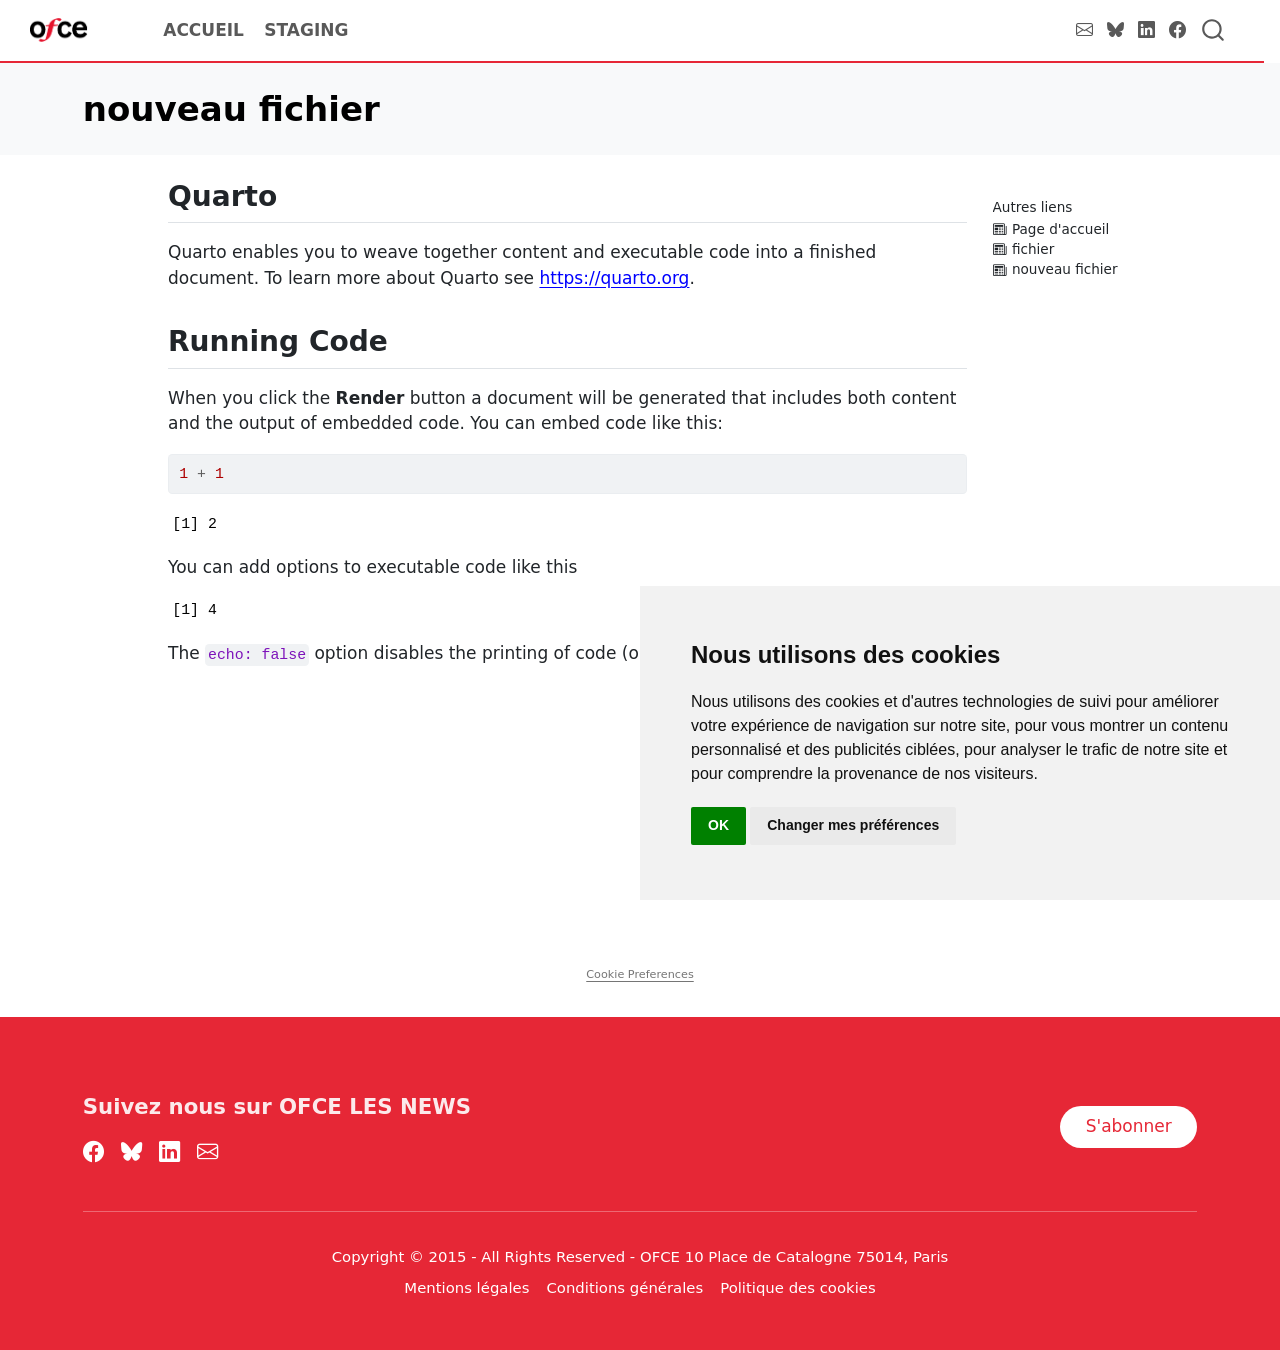
<file: nouveau.html>
<!DOCTYPE html>
<html xmlns="http://www.w3.org/1999/xhtml" lang="fr" xml:lang="fr"><head>

<meta charset="utf-8">
<meta name="generator" content="quarto-1.8.27">

<meta name="viewport" content="width=device-width, initial-scale=1.0, user-scalable=yes">


<title>nouveau fichier – Mon site</title>
<style>
code{white-space: pre-wrap;}
span.smallcaps{font-variant: small-caps;}
div.columns{display: flex; gap: min(4vw, 1.5em);}
div.column{flex: auto; overflow-x: auto;}
div.hanging-indent{margin-left: 1.5em; text-indent: -1.5em;}
ul.task-list{list-style: none;}
ul.task-list li input[type="checkbox"] {
  width: 0.8em;
  margin: 0 0.8em 0.2em -1em; /* quarto-specific, see https://github.com/quarto-dev/quarto-cli/issues/4556 */ 
  vertical-align: middle;
}
/* CSS for syntax highlighting */
html { -webkit-text-size-adjust: 100%; }
pre > code.sourceCode { white-space: pre; position: relative; }
pre > code.sourceCode > span { display: inline-block; line-height: 1.25; }
pre > code.sourceCode > span:empty { height: 1.2em; }
.sourceCode { overflow: visible; }
code.sourceCode > span { color: inherit; text-decoration: inherit; }
div.sourceCode { margin: 1em 0; }
pre.sourceCode { margin: 0; }
@media screen {
div.sourceCode { overflow: auto; }
}
@media print {
pre > code.sourceCode { white-space: pre-wrap; }
pre > code.sourceCode > span { text-indent: -5em; padding-left: 5em; }
}
pre.numberSource code
  { counter-reset: source-line 0; }
pre.numberSource code > span
  { position: relative; left: -4em; counter-increment: source-line; }
pre.numberSource code > span > a:first-child::before
  { content: counter(source-line);
    position: relative; left: -1em; text-align: right; vertical-align: baseline;
    border: none; display: inline-block;
    -webkit-touch-callout: none; -webkit-user-select: none;
    -khtml-user-select: none; -moz-user-select: none;
    -ms-user-select: none; user-select: none;
    padding: 0 4px; width: 4em;
  }
pre.numberSource { margin-left: 3em;  padding-left: 4px; }
div.sourceCode
  {   }
@media screen {
pre > code.sourceCode > span > a:first-child::before { text-decoration: underline; }
}
</style>


<script src="site_libs/quarto-nav/quarto-nav.js"></script>
<script src="site_libs/quarto-nav/headroom.min.js"></script>
<script src="site_libs/clipboard/clipboard.min.js"></script>
<script src="site_libs/quarto-search/autocomplete.umd.js"></script>
<script src="site_libs/quarto-search/fuse.min.js"></script>
<script src="site_libs/quarto-search/quarto-search.js"></script>
<meta name="quarto:offset" content="./">
<link href="./www/favicon.ico" rel="icon">
<script src="site_libs/cookie-consent/cookie-consent.js"></script>
<link href="site_libs/cookie-consent/cookie-consent.css" rel="stylesheet">
<script src="site_libs/quarto-html/quarto.js" type="module"></script>
<script src="site_libs/quarto-html/tabsets/tabsets.js" type="module"></script>
<script src="site_libs/quarto-html/axe/axe-check.js" type="module"></script>
<script src="site_libs/quarto-html/popper.min.js"></script>
<script src="site_libs/quarto-html/tippy.umd.min.js"></script>
<link href="site_libs/quarto-html/tippy.css" rel="stylesheet">
<link href="site_libs/quarto-html/quarto-syntax-highlighting.css" rel="stylesheet" id="quarto-text-highlighting-styles">
<script src="site_libs/bootstrap/bootstrap.min.js"></script>
<link href="site_libs/bootstrap/bootstrap-icons.css" rel="stylesheet">
<link href="site_libs/bootstrap/bootstrap.min.css" rel="stylesheet" append-hash="true" id="quarto-bootstrap" data-mode="light">
<link href="site_libs/quarto-contrib/social-share-0.5.0/social-share.css" rel="stylesheet">
<link href="site_libs/quarto-contrib/social-share-0.5.0/all.css" rel="stylesheet">
<script id="quarto-search-options" type="application/json">{
  "location": "navbar",
  "copy-button": false,
  "collapse-after": 3,
  "panel-placement": "end",
  "type": "overlay",
  "limit": 50,
  "keyboard-shortcut": [
    "f",
    "/",
    "s"
  ],
  "show-item-context": true,
  "language": {
    "search-no-results-text": "Pas de résultats",
    "search-matching-documents-text": "documents trouvés",
    "search-copy-link-title": "Copier le lien vers la recherche",
    "search-hide-matches-text": "Cacher les correspondances additionnelles",
    "search-more-match-text": "correspondance de plus dans ce document",
    "search-more-matches-text": "correspondances de plus dans ce document",
    "search-clear-button-title": "Effacer",
    "search-text-placeholder": "",
    "search-detached-cancel-button-title": "Annuler",
    "search-submit-button-title": "Envoyer",
    "search-label": "Recherche"
  }
}</script>
<script async="" src="https://www.googletagmanager.com/gtag/js?id=G-BRFB7DYR42"></script>

<script type="text/plain" cookie-consent="tracking">

window.dataLayer = window.dataLayer || [];
function gtag(){dataLayer.push(arguments);}
gtag('js', new Date());
gtag('config', 'G-BRFB7DYR42', { 'anonymize_ip': true});
</script>

<script type="text/javascript" charset="UTF-8">
document.addEventListener('DOMContentLoaded', function () {
cookieconsent.run({
  "notice_banner_type":"simple",
  "consent_type":"implied",
  "palette":"light",
  "language":"en",
  "page_load_consent_levels":["strictly-necessary","functionality","tracking","targeting"],
  "notice_banner_reject_button_hide":false,
  "preferences_center_close_button_hide":false,
  "website_name":"",
"website_privacy_policy_url":"https://www.ofce.fr/legal/cookies.html"
  ,
"language":"fr"
  });
});
</script> 
  
<script async="" src="https://hypothes.is/embed.js"></script>
<script>
  window.document.addEventListener("DOMContentLoaded", function (_event) {
    document.body.classList.add('hypothesis-enabled');
  });
</script>


</head>

<body class="nav-fixed quarto-light">

<div id="quarto-search-results"></div>
  <header id="quarto-header" class="headroom fixed-top quarto-banner">
    <nav class="navbar navbar-expand-lg " data-bs-theme="dark">
      <div class="navbar-container container-fluid">
      <div class="navbar-brand-container mx-auto">
    <a href="https://www.ofce.fr/" class="navbar-brand navbar-brand-logo">
    <img src="./www/logo.png" alt="logo de l'OFCE" class="navbar-logo light-content">
    <img src="./www/logo.png" alt="logo de l'OFCE" class="navbar-logo dark-content">
    </a>
  </div>
            <div id="quarto-search" class="" title="Recherche"></div>
          <button class="navbar-toggler" type="button" data-bs-toggle="collapse" data-bs-target="#navbarCollapse" aria-controls="navbarCollapse" role="menu" aria-expanded="false" aria-label="Basculer la navigation" onclick="if (window.quartoToggleHeadroom) { window.quartoToggleHeadroom(); }">
  <span class="navbar-toggler-icon"></span>
</button>
          <div class="collapse navbar-collapse" id="navbarCollapse">
            <ul class="navbar-nav navbar-nav-scroll me-auto">
  <li class="nav-item">
    <a class="nav-link" href="https://www.ofce.fr/index.html"> 
<span class="menu-text">Accueil</span></a>
  </li>  
  <li class="nav-item">
    <a class="nav-link" href="./index.html"> 
<span class="menu-text">Staging</span></a>
  </li>  
</ul>
          </div> <!-- /navcollapse -->
            <div class="quarto-navbar-tools tools-wide">
    <a href="./#" title="" class="quarto-navigation-tool px-1" aria-label=""><i class="bi bi-envelope"></i></a>
    <a href="https://bsky.app/profile/ofce.bsky.social" title="" class="quarto-navigation-tool px-1" aria-label=""><i class="bi bi-bluesky"></i></a>
    <a href="https://www.linkedin.com/company/ofce/posts/" title="" class="quarto-navigation-tool px-1" aria-label=""><i class="bi bi-linkedin"></i></a>
    <a href="https://www.facebook.com/ofcesciencespo/" title="" class="quarto-navigation-tool px-1" aria-label=""><i class="bi bi-facebook"></i></a>
</div>
      </div> <!-- /container-fluid -->
    </nav>
</header>
<!-- content -->
<header id="title-block-header" class="quarto-title-block default py-4 bg-light mb-4">
    <div class="container">
        <div class="quarto-title">
                            <h1 class="title">nouveau fichier</h1>
                                            </div>

        
        
        <div class="quarto-title-meta">

            
          
            
          </div>
          
    </div>
</header><div id="quarto-content" class="quarto-container page-columns page-rows-contents page-layout-article page-navbar">
<!-- sidebar -->
<!-- margin-sidebar -->
    <div id="quarto-margin-sidebar" class="sidebar margin-sidebar">
    <div class="quarto-other-links"><h2>Autres liens</h2><ul><li><a href="index.html"><i class="bi bi-newspaper"></i>Page d'accueil</a></li><li><a href="fichier.html"><i class="bi bi-newspaper"></i>fichier</a></li><li><a href="nouveau.html"><i class="bi bi-newspaper"></i>nouveau fichier</a></li></ul></div></div>
<!-- main -->
<main class="content quarto-banner-title-block" id="quarto-document-content">




<section id="quarto" class="level2">
<h2 data-anchor-id="quarto">Quarto</h2>
<p>Quarto enables you to weave together content and executable code into a finished document. To learn more about Quarto see <a href="https://quarto.org" class="uri">https://quarto.org</a>.</p>
</section>
<section id="running-code" class="level2">
<h2 data-anchor-id="running-code">Running Code</h2>
<p>When you click the <strong>Render</strong> button a document will be generated that includes both content and the output of embedded code. You can embed code like this:</p>
<div class="cell">
<div class="code-copy-outer-scaffold"><div class="sourceCode cell-code" id="cb1"><pre class="sourceCode r code-with-copy"><code class="sourceCode r"><span id="cb1-1"><a href="#cb1-1" aria-hidden="true" tabindex="-1"></a><span class="dv">1</span> <span class="sc">+</span> <span class="dv">1</span></span></code></pre></div><button title="Copier vers le presse-papier" class="code-copy-button"><i class="bi"></i></button></div>
<div class="cell-output cell-output-stdout">
<pre><code>[1] 2</code></pre>
</div>
</div>
<p>You can add options to executable code like this</p>
<div class="cell">
<div class="cell-output cell-output-stdout">
<pre><code>[1] 4</code></pre>
</div>
</div>
<p>The <code>echo: false</code> option disables the printing of code (only output is displayed).</p>


</section>

</main> <!-- /main -->
<script id="quarto-html-after-body" type="application/javascript">
  window.document.addEventListener("DOMContentLoaded", function (event) {
    const isCodeAnnotation = (el) => {
      for (const clz of el.classList) {
        if (clz.startsWith('code-annotation-')) {                     
          return true;
        }
      }
      return false;
    }
    const onCopySuccess = function(e) {
      // button target
      const button = e.trigger;
      // don't keep focus
      button.blur();
      // flash "checked"
      button.classList.add('code-copy-button-checked');
      var currentTitle = button.getAttribute("title");
      button.setAttribute("title", "Copié");
      let tooltip;
      if (window.bootstrap) {
        button.setAttribute("data-bs-toggle", "tooltip");
        button.setAttribute("data-bs-placement", "left");
        button.setAttribute("data-bs-title", "Copié");
        tooltip = new bootstrap.Tooltip(button, 
          { trigger: "manual", 
            customClass: "code-copy-button-tooltip",
            offset: [0, -8]});
        tooltip.show();    
      }
      setTimeout(function() {
        if (tooltip) {
          tooltip.hide();
          button.removeAttribute("data-bs-title");
          button.removeAttribute("data-bs-toggle");
          button.removeAttribute("data-bs-placement");
        }
        button.setAttribute("title", currentTitle);
        button.classList.remove('code-copy-button-checked');
      }, 1000);
      // clear code selection
      e.clearSelection();
    }
    const getTextToCopy = function(trigger) {
      const outerScaffold = trigger.parentElement.cloneNode(true);
      const codeEl = outerScaffold.querySelector('code');
      for (const childEl of codeEl.children) {
        if (isCodeAnnotation(childEl)) {
          childEl.remove();
        }
      }
      return codeEl.innerText;
    }
    const clipboard = new window.ClipboardJS('.code-copy-button:not([data-in-quarto-modal])', {
      text: getTextToCopy
    });
    clipboard.on('success', onCopySuccess);
    if (window.document.getElementById('quarto-embedded-source-code-modal')) {
      const clipboardModal = new window.ClipboardJS('.code-copy-button[data-in-quarto-modal]', {
        text: getTextToCopy,
        container: window.document.getElementById('quarto-embedded-source-code-modal')
      });
      clipboardModal.on('success', onCopySuccess);
    }
      var localhostRegex = new RegExp(/^(?:http|https):\/\/localhost\:?[0-9]*\//);
      var mailtoRegex = new RegExp(/^mailto:/);
        var filterRegex = new RegExp("https:\/\/www\.ofce\.fr\/");
      var isInternal = (href) => {
          return filterRegex.test(href) || localhostRegex.test(href) || mailtoRegex.test(href);
      }
      // Inspect non-navigation links and adorn them if external
     var links = window.document.querySelectorAll('a[href]:not(.nav-link):not(.navbar-brand):not(.toc-action):not(.sidebar-link):not(.sidebar-item-toggle):not(.pagination-link):not(.no-external):not([aria-hidden]):not(.dropdown-item):not(.quarto-navigation-tool):not(.about-link)');
      for (var i=0; i<links.length; i++) {
        const link = links[i];
        if (!isInternal(link.href)) {
          // undo the damage that might have been done by quarto-nav.js in the case of
          // links that we want to consider external
          if (link.dataset.originalHref !== undefined) {
            link.href = link.dataset.originalHref;
          }
        }
      }
    function tippyHover(el, contentFn, onTriggerFn, onUntriggerFn) {
      const config = {
        allowHTML: true,
        maxWidth: 500,
        delay: 100,
        arrow: false,
        appendTo: function(el) {
            return el.parentElement;
        },
        interactive: true,
        interactiveBorder: 10,
        theme: 'quarto',
        placement: 'bottom-start',
      };
      if (contentFn) {
        config.content = contentFn;
      }
      if (onTriggerFn) {
        config.onTrigger = onTriggerFn;
      }
      if (onUntriggerFn) {
        config.onUntrigger = onUntriggerFn;
      }
      window.tippy(el, config); 
    }
    const noterefs = window.document.querySelectorAll('a[role="doc-noteref"]');
    for (var i=0; i<noterefs.length; i++) {
      const ref = noterefs[i];
      tippyHover(ref, function() {
        // use id or data attribute instead here
        let href = ref.getAttribute('data-footnote-href') || ref.getAttribute('href');
        try { href = new URL(href).hash; } catch {}
        const id = href.replace(/^#\/?/, "");
        const note = window.document.getElementById(id);
        if (note) {
          return note.innerHTML;
        } else {
          return "";
        }
      });
    }
    const xrefs = window.document.querySelectorAll('a.quarto-xref');
    const processXRef = (id, note) => {
      // Strip column container classes
      const stripColumnClz = (el) => {
        el.classList.remove("page-full", "page-columns");
        if (el.children) {
          for (const child of el.children) {
            stripColumnClz(child);
          }
        }
      }
      stripColumnClz(note)
      if (id === null || id.startsWith('sec-')) {
        // Special case sections, only their first couple elements
        const container = document.createElement("div");
        if (note.children && note.children.length > 2) {
          container.appendChild(note.children[0].cloneNode(true));
          for (let i = 1; i < note.children.length; i++) {
            const child = note.children[i];
            if (child.tagName === "P" && child.innerText === "") {
              continue;
            } else {
              container.appendChild(child.cloneNode(true));
              break;
            }
          }
          if (window.Quarto?.typesetMath) {
            window.Quarto.typesetMath(container);
          }
          return container.innerHTML
        } else {
          if (window.Quarto?.typesetMath) {
            window.Quarto.typesetMath(note);
          }
          return note.innerHTML;
        }
      } else {
        // Remove any anchor links if they are present
        const anchorLink = note.querySelector('a.anchorjs-link');
        if (anchorLink) {
          anchorLink.remove();
        }
        if (window.Quarto?.typesetMath) {
          window.Quarto.typesetMath(note);
        }
        if (note.classList.contains("callout")) {
          return note.outerHTML;
        } else {
          return note.innerHTML;
        }
      }
    }
    for (var i=0; i<xrefs.length; i++) {
      const xref = xrefs[i];
      tippyHover(xref, undefined, function(instance) {
        instance.disable();
        let url = xref.getAttribute('href');
        let hash = undefined; 
        if (url.startsWith('#')) {
          hash = url;
        } else {
          try { hash = new URL(url).hash; } catch {}
        }
        if (hash) {
          const id = hash.replace(/^#\/?/, "");
          const note = window.document.getElementById(id);
          if (note !== null) {
            try {
              const html = processXRef(id, note.cloneNode(true));
              instance.setContent(html);
            } finally {
              instance.enable();
              instance.show();
            }
          } else {
            // See if we can fetch this
            fetch(url.split('#')[0])
            .then(res => res.text())
            .then(html => {
              const parser = new DOMParser();
              const htmlDoc = parser.parseFromString(html, "text/html");
              const note = htmlDoc.getElementById(id);
              if (note !== null) {
                const html = processXRef(id, note);
                instance.setContent(html);
              } 
            }).finally(() => {
              instance.enable();
              instance.show();
            });
          }
        } else {
          // See if we can fetch a full url (with no hash to target)
          // This is a special case and we should probably do some content thinning / targeting
          fetch(url)
          .then(res => res.text())
          .then(html => {
            const parser = new DOMParser();
            const htmlDoc = parser.parseFromString(html, "text/html");
            const note = htmlDoc.querySelector('main.content');
            if (note !== null) {
              // This should only happen for chapter cross references
              // (since there is no id in the URL)
              // remove the first header
              if (note.children.length > 0 && note.children[0].tagName === "HEADER") {
                note.children[0].remove();
              }
              const html = processXRef(null, note);
              instance.setContent(html);
            } 
          }).finally(() => {
            instance.enable();
            instance.show();
          });
        }
      }, function(instance) {
      });
    }
        let selectedAnnoteEl;
        const selectorForAnnotation = ( cell, annotation) => {
          let cellAttr = 'data-code-cell="' + cell + '"';
          let lineAttr = 'data-code-annotation="' +  annotation + '"';
          const selector = 'span[' + cellAttr + '][' + lineAttr + ']';
          return selector;
        }
        const selectCodeLines = (annoteEl) => {
          const doc = window.document;
          const targetCell = annoteEl.getAttribute("data-target-cell");
          const targetAnnotation = annoteEl.getAttribute("data-target-annotation");
          const annoteSpan = window.document.querySelector(selectorForAnnotation(targetCell, targetAnnotation));
          const lines = annoteSpan.getAttribute("data-code-lines").split(",");
          const lineIds = lines.map((line) => {
            return targetCell + "-" + line;
          })
          let top = null;
          let height = null;
          let parent = null;
          if (lineIds.length > 0) {
              //compute the position of the single el (top and bottom and make a div)
              const el = window.document.getElementById(lineIds[0]);
              top = el.offsetTop;
              height = el.offsetHeight;
              parent = el.parentElement.parentElement;
            if (lineIds.length > 1) {
              const lastEl = window.document.getElementById(lineIds[lineIds.length - 1]);
              const bottom = lastEl.offsetTop + lastEl.offsetHeight;
              height = bottom - top;
            }
            if (top !== null && height !== null && parent !== null) {
              // cook up a div (if necessary) and position it 
              let div = window.document.getElementById("code-annotation-line-highlight");
              if (div === null) {
                div = window.document.createElement("div");
                div.setAttribute("id", "code-annotation-line-highlight");
                div.style.position = 'absolute';
                parent.appendChild(div);
              }
              div.style.top = top - 2 + "px";
              div.style.height = height + 4 + "px";
              div.style.left = 0;
              let gutterDiv = window.document.getElementById("code-annotation-line-highlight-gutter");
              if (gutterDiv === null) {
                gutterDiv = window.document.createElement("div");
                gutterDiv.setAttribute("id", "code-annotation-line-highlight-gutter");
                gutterDiv.style.position = 'absolute';
                const codeCell = window.document.getElementById(targetCell);
                const gutter = codeCell.querySelector('.code-annotation-gutter');
                gutter.appendChild(gutterDiv);
              }
              gutterDiv.style.top = top - 2 + "px";
              gutterDiv.style.height = height + 4 + "px";
            }
            selectedAnnoteEl = annoteEl;
          }
        };
        const unselectCodeLines = () => {
          const elementsIds = ["code-annotation-line-highlight", "code-annotation-line-highlight-gutter"];
          elementsIds.forEach((elId) => {
            const div = window.document.getElementById(elId);
            if (div) {
              div.remove();
            }
          });
          selectedAnnoteEl = undefined;
        };
          // Handle positioning of the toggle
      window.addEventListener(
        "resize",
        throttle(() => {
          elRect = undefined;
          if (selectedAnnoteEl) {
            selectCodeLines(selectedAnnoteEl);
          }
        }, 10)
      );
      function throttle(fn, ms) {
      let throttle = false;
      let timer;
        return (...args) => {
          if(!throttle) { // first call gets through
              fn.apply(this, args);
              throttle = true;
          } else { // all the others get throttled
              if(timer) clearTimeout(timer); // cancel #2
              timer = setTimeout(() => {
                fn.apply(this, args);
                timer = throttle = false;
              }, ms);
          }
        };
      }
        // Attach click handler to the DT
        const annoteDls = window.document.querySelectorAll('dt[data-target-cell]');
        for (const annoteDlNode of annoteDls) {
          annoteDlNode.addEventListener('click', (event) => {
            const clickedEl = event.target;
            if (clickedEl !== selectedAnnoteEl) {
              unselectCodeLines();
              const activeEl = window.document.querySelector('dt[data-target-cell].code-annotation-active');
              if (activeEl) {
                activeEl.classList.remove('code-annotation-active');
              }
              selectCodeLines(clickedEl);
              clickedEl.classList.add('code-annotation-active');
            } else {
              // Unselect the line
              unselectCodeLines();
              clickedEl.classList.remove('code-annotation-active');
            }
          });
        }
    const findCites = (el) => {
      const parentEl = el.parentElement;
      if (parentEl) {
        const cites = parentEl.dataset.cites;
        if (cites) {
          return {
            el,
            cites: cites.split(' ')
          };
        } else {
          return findCites(el.parentElement)
        }
      } else {
        return undefined;
      }
    };
    var bibliorefs = window.document.querySelectorAll('a[role="doc-biblioref"]');
    for (var i=0; i<bibliorefs.length; i++) {
      const ref = bibliorefs[i];
      const citeInfo = findCites(ref);
      if (citeInfo) {
        tippyHover(citeInfo.el, function() {
          var popup = window.document.createElement('div');
          citeInfo.cites.forEach(function(cite) {
            var citeDiv = window.document.createElement('div');
            citeDiv.classList.add('hanging-indent');
            citeDiv.classList.add('csl-entry');
            var biblioDiv = window.document.getElementById('ref-' + cite);
            if (biblioDiv) {
              citeDiv.innerHTML = biblioDiv.innerHTML;
            }
            popup.appendChild(citeDiv);
          });
          return popup.innerHTML;
        });
      }
    }
  });
  </script>
</div> <!-- /content -->
<footer class="footer">
  <div class="nav-footer">
    <div class="nav-footer-left">
      &nbsp;
    </div>   
    <div class="nav-footer-center">

<div class="cookie-consent-footer"><a href="#" id="open_preferences_center">Cookie Preferences</a></div></div>
    <div class="nav-footer-right">
      &nbsp;
    </div>
  </div>
</footer>


<footer class="column-screen-inset-shaded ofce-footer">
  <div class="container">
    <div class="d-flex align-items-center justify-content-between mb-4">
      <!-- Colonne gauche : Suivez-nous -->
      <div class="mb-4 mb-md-0">
        <h3 class="ofce-footer-title">Suivez nous sur OFCE LES NEWS</h3>
        <div class="ofce-footer-social">
          <a href="https://www.facebook.com/ofcesciencespo/" class="ofce-footer-social-link" aria-label="Facebook">
            <i class="bi bi-facebook"></i>
          </a>
          <a href="https://bsky.app/profile/ofce.bsky.social" class="ofce-footer-social-link" aria-label="Twitter">
            <i class="bi bi-bluesky"></i>
          </a>
          <a href="https://www.linkedin.com/company/ofce/posts/" class="ofce-footer-social-link" aria-label="LinkedIn">
            <i class="bi bi-linkedin"></i>
          </a>
          <a href="mailto:sylvie.legolvan@sciencespo.fr" class="ofce-footer-social-link" aria-label="Email">
            <i class="bi bi-envelope"></i>
          </a>
        </div>
      </div>
      <!-- Colonne droite : Formulaire d'inscription -->
      <a href="https://ofcenewsletter.hosted.phplist.com/lists/?p=subscribe" target="_blank" class="btn ofce-footer-button" type="submit">
        S'abonner
      </a>
    </div>
    <!-- Séparateur et copyright -->
    <div class="ofce-footer-bottom">
      <p class="ofce-footer-copyright">
        Copyright © 2015 - All Rights Reserved - OFCE 10 Place de Catalogne 75014, Paris
      </p>
      <span class="ofce-footer-legal">
        <a href="legal/mentions_legales.html">Mentions légales</a>
        <a href="legal/conditions_generales.html">Conditions générales</a>
        <a href="legal/cookies.html">Politique des cookies</a>
      </span>
    </div>
  </div>
</footer>



</body></html>
</file>
<file: site_libs/cookie-consent/cookie-consent.css>
div.cookie-consent-footer {
  font-size: 0.8em;
  text-decoration: none;
}
</file>
<file: site_libs/quarto-html/tippy.css>
.tippy-box[data-animation=fade][data-state=hidden]{opacity:0}[data-tippy-root]{max-width:calc(100vw - 10px)}.tippy-box{position:relative;background-color:#333;color:#fff;border-radius:4px;font-size:14px;line-height:1.4;white-space:normal;outline:0;transition-property:transform,visibility,opacity}.tippy-box[data-placement^=top]>.tippy-arrow{bottom:0}.tippy-box[data-placement^=top]>.tippy-arrow:before{bottom:-7px;left:0;border-width:8px 8px 0;border-top-color:initial;transform-origin:center top}.tippy-box[data-placement^=bottom]>.tippy-arrow{top:0}.tippy-box[data-placement^=bottom]>.tippy-arrow:before{top:-7px;left:0;border-width:0 8px 8px;border-bottom-color:initial;transform-origin:center bottom}.tippy-box[data-placement^=left]>.tippy-arrow{right:0}.tippy-box[data-placement^=left]>.tippy-arrow:before{border-width:8px 0 8px 8px;border-left-color:initial;right:-7px;transform-origin:center left}.tippy-box[data-placement^=right]>.tippy-arrow{left:0}.tippy-box[data-placement^=right]>.tippy-arrow:before{left:-7px;border-width:8px 8px 8px 0;border-right-color:initial;transform-origin:center right}.tippy-box[data-inertia][data-state=visible]{transition-timing-function:cubic-bezier(.54,1.5,.38,1.11)}.tippy-arrow{width:16px;height:16px;color:#333}.tippy-arrow:before{content:"";position:absolute;border-color:transparent;border-style:solid}.tippy-content{position:relative;padding:5px 9px;z-index:1}
</file>
<file: site_libs/quarto-html/quarto-syntax-highlighting.css>
/* quarto syntax highlight colors */
:root {
  --quarto-hl-ot-color: #003B4F;
  --quarto-hl-at-color: #657422;
  --quarto-hl-ss-color: #20794D;
  --quarto-hl-an-color: #5E5E5E;
  --quarto-hl-fu-color: #4758AB;
  --quarto-hl-st-color: #20794D;
  --quarto-hl-cf-color: #003B4F;
  --quarto-hl-op-color: #5E5E5E;
  --quarto-hl-er-color: #AD0000;
  --quarto-hl-bn-color: #AD0000;
  --quarto-hl-al-color: #AD0000;
  --quarto-hl-va-color: #111111;
  --quarto-hl-bu-color: inherit;
  --quarto-hl-ex-color: inherit;
  --quarto-hl-pp-color: #AD0000;
  --quarto-hl-in-color: #5E5E5E;
  --quarto-hl-vs-color: #20794D;
  --quarto-hl-wa-color: #5E5E5E;
  --quarto-hl-do-color: #5E5E5E;
  --quarto-hl-im-color: #00769E;
  --quarto-hl-ch-color: #20794D;
  --quarto-hl-dt-color: #AD0000;
  --quarto-hl-fl-color: #AD0000;
  --quarto-hl-co-color: #5E5E5E;
  --quarto-hl-cv-color: #5E5E5E;
  --quarto-hl-cn-color: #8f5902;
  --quarto-hl-sc-color: #5E5E5E;
  --quarto-hl-dv-color: #AD0000;
  --quarto-hl-kw-color: #003B4F;
}

/* other quarto variables */
:root {
  --quarto-font-monospace: SFMono-Regular, Menlo, Monaco, Consolas, "Liberation Mono", "Courier New", monospace;
}

/* syntax highlight based on Pandoc's rules */
pre > code.sourceCode > span {
  color: #003B4F;
}

code.sourceCode > span {
  color: #003B4F;
}

div.sourceCode,
div.sourceCode pre.sourceCode {
  color: #003B4F;
}

/* Normal */
code span {
  color: #003B4F;
}

/* Alert */
code span.al {
  color: #AD0000;
  font-style: inherit;
}

/* Annotation */
code span.an {
  color: #5E5E5E;
  font-style: inherit;
}

/* Attribute */
code span.at {
  color: #657422;
  font-style: inherit;
}

/* BaseN */
code span.bn {
  color: #AD0000;
  font-style: inherit;
}

/* BuiltIn */
code span.bu {
  font-style: inherit;
}

/* ControlFlow */
code span.cf {
  color: #003B4F;
  font-weight: bold;
  font-style: inherit;
}

/* Char */
code span.ch {
  color: #20794D;
  font-style: inherit;
}

/* Constant */
code span.cn {
  color: #8f5902;
  font-style: inherit;
}

/* Comment */
code span.co {
  color: #5E5E5E;
  font-style: inherit;
}

/* CommentVar */
code span.cv {
  color: #5E5E5E;
  font-style: italic;
}

/* Documentation */
code span.do {
  color: #5E5E5E;
  font-style: italic;
}

/* DataType */
code span.dt {
  color: #AD0000;
  font-style: inherit;
}

/* DecVal */
code span.dv {
  color: #AD0000;
  font-style: inherit;
}

/* Error */
code span.er {
  color: #AD0000;
  font-style: inherit;
}

/* Extension */
code span.ex {
  font-style: inherit;
}

/* Float */
code span.fl {
  color: #AD0000;
  font-style: inherit;
}

/* Function */
code span.fu {
  color: #4758AB;
  font-style: inherit;
}

/* Import */
code span.im {
  color: #00769E;
  font-style: inherit;
}

/* Information */
code span.in {
  color: #5E5E5E;
  font-style: inherit;
}

/* Keyword */
code span.kw {
  color: #003B4F;
  font-weight: bold;
  font-style: inherit;
}

/* Operator */
code span.op {
  color: #5E5E5E;
  font-style: inherit;
}

/* Other */
code span.ot {
  color: #003B4F;
  font-style: inherit;
}

/* Preprocessor */
code span.pp {
  color: #AD0000;
  font-style: inherit;
}

/* SpecialChar */
code span.sc {
  color: #5E5E5E;
  font-style: inherit;
}

/* SpecialString */
code span.ss {
  color: #20794D;
  font-style: inherit;
}

/* String */
code span.st {
  color: #20794D;
  font-style: inherit;
}

/* Variable */
code span.va {
  color: #111111;
  font-style: inherit;
}

/* VerbatimString */
code span.vs {
  color: #20794D;
  font-style: inherit;
}

/* Warning */
code span.wa {
  color: #5E5E5E;
  font-style: italic;
}

.prevent-inlining {
  content: "</";
}

/*# sourceMappingURL=0920dd6d7437995b8cdf7429764427b1.css.map */
</file>
<file: site_libs/quarto-contrib/social-share-0.5.0/social-share.css>
/*adapted from: https://www.remysheppard.com/blog/hugo-share-buttons/*/
.social-share {
    display: flex;
    flex-direction: row;
    justify-content: left;
    flex-wrap: wrap;
}

.social-share a {
    border-radius: 50%;
    padding: 0.25rem 0.25rem;
    background: white;
    border: 1px solid transparent;
    transition: background ease 0.3s, color ease 0.3s;
    margin-bottom: 1em;
    margin-left: 0.5em;
    text-decoration: none;
    font-size: 12px; 
}

.social-share a:before {
    display: none;
}

.social-share a.facebook {
    border-color: #4267B2;
    color: #4267B2;
}

.social-share a.facebook:hover {
    background: #4267B2;
    color: white;
}

.social-share a.twitter {
    border-color: #1DA1F2;
    color: #1DA1F2;
}

.social-share a.twitter:hover {
    background: #1DA1F2;
    color: white;
}

.social-share a.reddit {
    border-color: #FF4500;
    color: #FF4500;
}

.social-share a.reddit:hover {
    background: #FF4500;
    color: white;
}

.social-share a.stumbleupon {
    border-color: #EB471D;
    color: #EB471D;
}

.social-share a.stumbleupon:hover {
    background: #EB471D;
    color: white;
}

.social-share a.tumblr {
    border-color: #35465C;
    color: #35465C;
}

.social-share a.tumblr:hover {
    background: #35465C;
    color: white;
}

.social-share a.linkedin {
    border-color: #2867B2;
    color: #2867B2;
}

.social-share a.linkedin:hover {
    background: #2867B2;
    color: white;
}

.social-share a.email {
    border-color: #00A4EF;
    color: #00A4EF;
}

.social-share a.email:hover {
    background: #00A4EF;
    color: white;
}

.social-share a.mastodon {
    border-color: #6364FF;
    color: #6364FF;
}

.social-share a.mastodon:hover {
    background: #6364FF;
    color: white;
}

.social-share a.bluesky {
    border-color: #1185FE;
    color: #1185FE;
}

.social-share a.bluesky:hover {
    background: #1185FE;
    color: white;
}

.social-share a.pdf {
    border-color: #F40F02;
    color: #F40F02;
}

.social-share a.pdf:hover {
    background: #F40F02;
    color: white;
}
</file>
